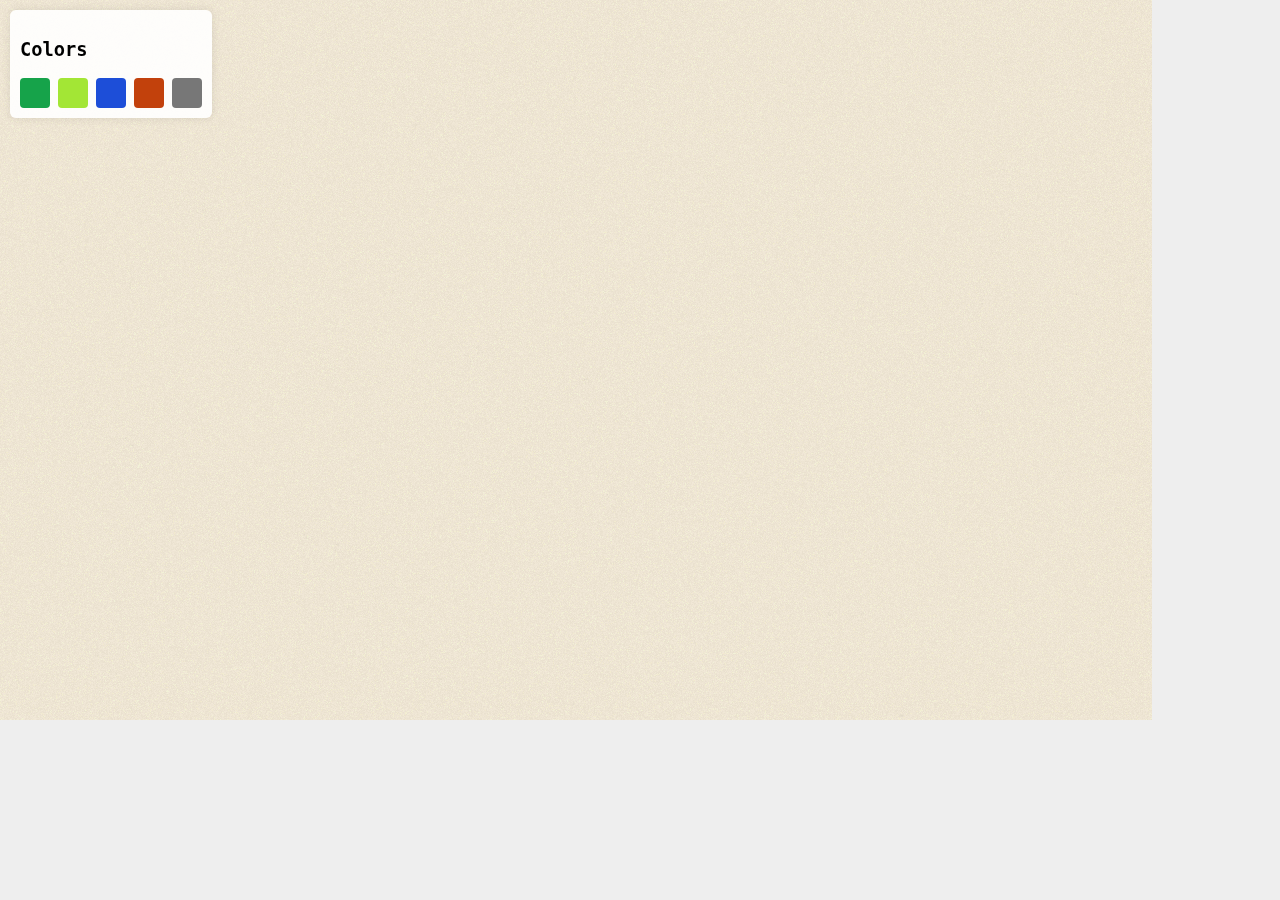
<file: wc.html>
<!DOCTYPE html>
<html lang="en">
<head>
  <meta charset="UTF-8" />
  <meta name="viewport" content="width=device-width, initial-scale=1.0" />
  <title>Watercolor Map Overlay - Vanilla JS</title>
  <style>
    body {
      margin: 0;
      overflow: hidden;
      background: #eee;
      font-family: 'Consolas', monospace;
    }
    canvas {
      display: block;
      background: #f0f0f0;
    }
    .controls {
      position: absolute;
      top: 10px;
      left: 10px;
      padding: 10px;
      background: rgba(255,255,255,0.9);
      border-radius: 6px;
      box-shadow: 0 0 10px rgba(0,0,0,0.1);
    }
    .palette {
      display: flex;
      gap: 8px;
      margin-top: 10px;
    }
    .color-swatch {
      width: 30px;
      height: 30px;
      border-radius: 4px;
      cursor: pointer;
      transition: transform 0.1s ease;
    }
    .color-swatch:hover {
      transform: scale(1.1);
    }
    .color-swatch.active {
      border: 2px solid #000;
      transform: scale(1.1);
    }
  </style>
</head>
<body>

  <div class="controls">
    <h3>Colors</h3>
    <div class="palette" id="palette"></div>
  </div>

  <canvas id="canvas"></canvas>

  <script>
    const canvas = document.getElementById('canvas');
    const ctx = canvas.getContext('2d');
    const paletteEl = document.getElementById('palette');

    // Set canvas size
    function resizeCanvas() {
      canvas.width = window.innerWidth * 0.9;
      canvas.height = window.innerHeight * 0.8;
    }
    resizeCanvas();
    window.addEventListener('resize', resizeCanvas);

    // Fantasy theme colors (from fantasy.json)
    const FANTASY_COLORS = [
      { name: "Forest", hex: "#16A34A" },
      { name: "Meadow", hex: "#A3E635" },
      { name: "Water", hex: "#1D4ED8" },
      { name: "Barrens", hex: "#C2410C" },
      { name: "Spire", hex: "#777" }
    ];

    // Initialize color palette
    FANTASY_COLORS.forEach(color => {
      const swatch = document.createElement('div');
      swatch.className = 'color-swatch';
      swatch.style.backgroundColor = color.hex;
      swatch.dataset.hex = color.hex;
      swatch.title = color.name;
      swatch.addEventListener('click', () => {
        selectedColor = color.hex;
        swatch.classList.add('active');
        document.querySelectorAll('.color-swatch').forEach(el => {
          if (el !== swatch) el.classList.remove('active');
        });
      });
      paletteEl.appendChild(swatch);
    });

    let selectedColor = FANTASY_COLORS[0].hex;

    // Draw parchment texture (base layer)
    function drawParchmentTexture() {
      const w = canvas.width;
      const h = canvas.height;
      const imageData = ctx.createImageData(w, h);
      for (let i = 0; i < imageData.data.length; i += 4) {
        const value = 245 + Math.random() * 10;
        const tint = Math.random() > 0.9 ? 10 : 0;
        imageData.data[i] = value + tint; // R
        imageData.data[i + 1] = value - 10 + tint; // G
        imageData.data[i + 2] = value - 30; // B
        imageData.data[i + 3] = 255; // A
      }
      ctx.putImageData(imageData, 0, 0);

      // Lighten base with screen blend
      ctx.globalCompositeOperation = "screen";
      ctx.fillStyle = "rgba(255, 255, 220, 0.1)";
      ctx.fillRect(0, 0, w, h);
      ctx.globalCompositeOperation = "source-over"; // Reset
    }

    // Draw grain (paper texture)
    function drawGrain(cx, cy, size, color, alpha) {
      ctx.save();
      ctx.globalAlpha = alpha;
      ctx.fillStyle = color;
      for (let i = 0; i < 6; i++) {
        const rx = cx - size / 2 + Math.random() * size;
        const ry = cy - size / 2 + Math.random() * size;
        ctx.fillRect(rx, ry, 1, 1);
      }
      ctx.restore();
    }

    // Draw fluffy blob (soft, blurred-like effect)
    function drawFluffyBlob(x, y, rgb, size = 40) {
      ctx.save();
      const angle = Math.random() * Math.PI * 2;
      ctx.translate(x, y);
      ctx.rotate(angle);

      const numLayers = 8;
      const maxRadius = size * 1.2;

      for (let i = 0; i < numLayers; i++) {
        const r = maxRadius * (i / numLayers);
        const opacity = 0.15 - (i * 0.015); // Fade out
        const jitterX = Math.random() * 15 - 7.5;
        const jitterY = Math.random() * 15 - 7.5;

        const some_num = 10
        ctx.fillStyle = `rgba(${rgb.r + noise(-some_num,some_num)}, ${rgb.g + noise(-some_num,some_num)}, ${rgb.b + noise(-some_num,some_num)}, ${opacity})`;

        ctx.beginPath();
        ctx.arc(jitterX, jitterY, r, 0, Math.PI * 2);
        ctx.fill();
      }

      ctx.restore();
    }

    // Helper: random with range
    function noise(min, max) {
      return Math.random() * (max - min) + min;
    }

    // Convert hex to RGB
    function hexToRgb(hex) {
      const r = parseInt(hex.slice(1, 3), 16);
      const g = parseInt(hex.slice(3, 5), 16);
      const b = parseInt(hex.slice(5, 7), 16);
      return { r, g, b };
    }

    // Mouse interaction
    let isDrawing = false;
    let lastX, lastY;

    canvas.addEventListener('mousedown', startDrawing);
    canvas.addEventListener('mousemove', draw);
    canvas.addEventListener('mouseup', stopDrawing);
    canvas.addEventListener('mouseleave', stopDrawing);

    function startDrawing(e) {
      isDrawing = true;
      [lastX, lastY] = [e.offsetX, e.offsetY];
    }

    function draw(e) {
      if (!isDrawing) return;

      const x = e.offsetX;
      const y = e.offsetY;

      // Only draw every 100ms
      if (Date.now() - lastDrawTime < 50) return;
      lastDrawTime = Date.now();

      const rgb = hexToRgb(selectedColor);
      drawFluffyBlob(x, y, rgb, 25);
    }

    function stopDrawing() {
      isDrawing = false;
    }

    // Initial setup
    let lastDrawTime = 0;

    // Draw parchment background once
    drawParchmentTexture();

    // Add grain texture (optional)
    for (let i = 0; i < 100; i++) {
      const x = Math.random() * canvas.width;
      const y = Math.random() * canvas.height;
      drawGrain(x, y, 10, '#333', 0.05);
    }

    // Optional: Add subtle vignette
    ctx.save();
    ctx.fillStyle = 'rgba(0,0,0,0.05)';
    ctx.beginPath();
    ctx.arc(canvas.width / 2, canvas.height / 2, canvas.width * 0.8, 0, Math.PI * 2);
    ctx.fill();
    ctx.restore();
  </script>

</body>
</html>
</file>
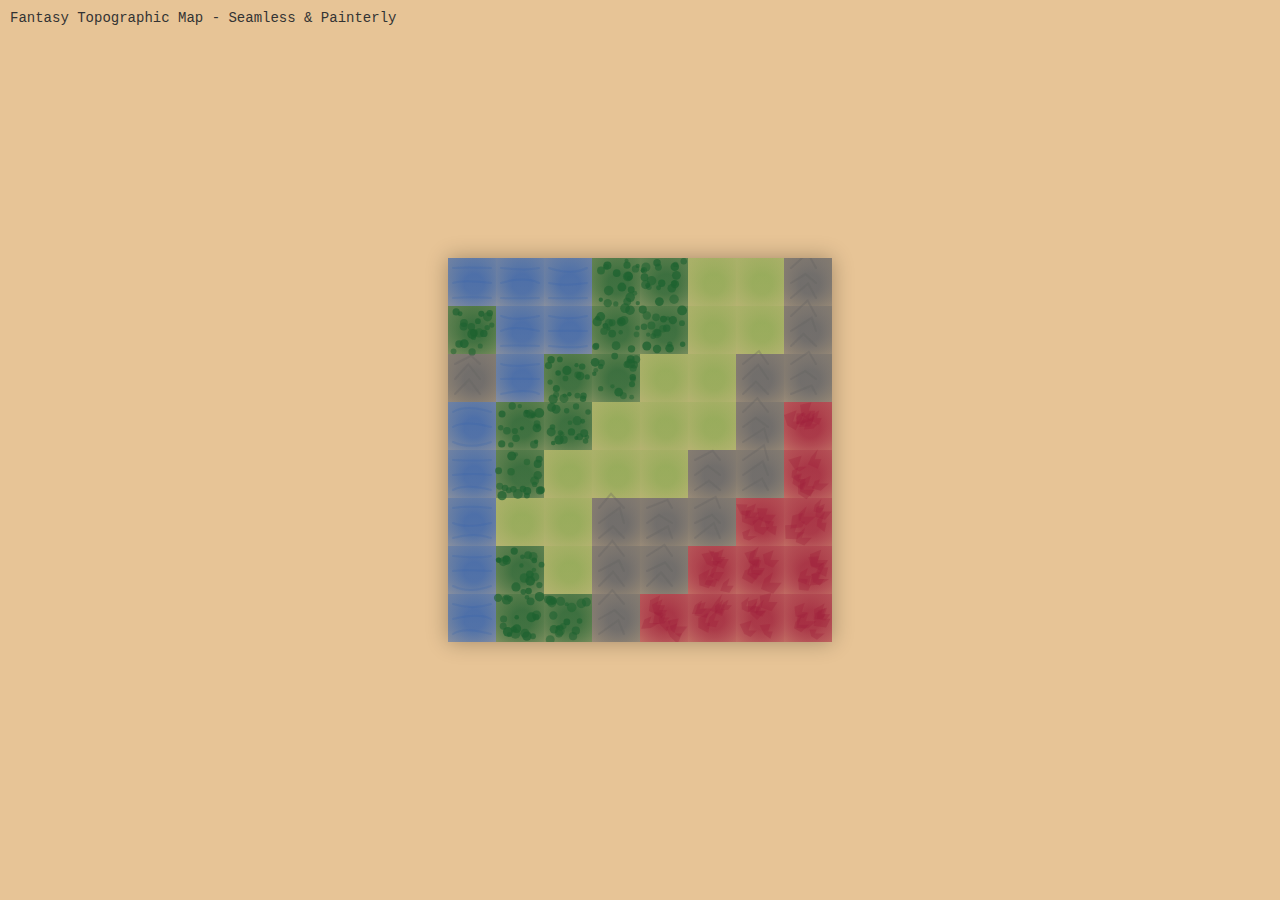
<file: wc2.html>
<!DOCTYPE html>
<html lang="en">
    <head>
        <meta charset="UTF-8" />
        <meta name="viewport" content="width=device-width, initial-scale=1.0" />
        <title>Fantasy Topographic Map</title>
        <style>
            body {
                margin: 0;
                background-color: #e7c496; /* Parchment background */
                display: flex;
                justify-content: center;
                align-items: center;
                height: 100vh;
                font-family: "Courier New", monospace;
            }
            canvas {
                border: none;
                box-shadow: 0 0 20px rgba(0, 0, 0, 0.3);
            }
            .info {
                position: absolute;
                top: 10px;
                left: 10px;
                color: #333;
                font-size: 14px;
            }
        </style>
    </head>
    <body>
        <div class="info">Fantasy Topographic Map - Seamless & Painterly</div>
        <canvas id="mapCanvas" width="384" height="384"></canvas>

        <script>
            const canvas = document.getElementById("mapCanvas");
            const ctx = canvas.getContext("2d");
            const tilesize = 48;
            const tilesize_exp = 2;

            // Biome colors (adjusted for warmth)
            const biomeColors = {
                water: { r: 50, g: 100, b: 180, alpha: 0.7 },
                plains: { r: 130, g: 170, b: 80, alpha: 0.6 },
                forest: { r: 30, g: 100, b: 50, alpha: 0.7 },
                mountain: { r: 110, g: 110, b: 110, alpha: 0.9 },
                cursed: { r: 160, g: 30, b: 60, alpha: 0.7 },
            };

            // Map data (8x8) from your image
            const map = [
                ["water", "forest", "mountain", "water", "water", "water", "water", "water"],
                ["water", "water", "water", "forest", "forest", "plains", "forest", "forest"],
                ["water", "water", "forest", "forest", "plains", "plains", "plains", "forest"],
                ["forest", "forest", "forest", "plains", "plains", "mountain", "mountain", "mountain"],
                ["forest", "forest", "plains", "plains", "plains", "mountain", "mountain", "cursed"],
                ["plains", "plains", "plains", "plains", "mountain", "mountain", "cursed", "cursed"],
                ["plains", "plains", "mountain", "mountain", "mountain", "cursed", "cursed", "cursed"],
                ["mountain", "mountain", "mountain", "cursed", "cursed", "cursed", "cursed", "cursed"],
            ];

            // Noise function
            function noise(min, max) {
                return Math.random() * (max - min) + min;
            }

            // Draw soft tile with radial gradient (no borders)
            function drawSoftTile(x, y, color) {
                const size = tilesize;
                const margin = 0; // No margin — full tile coverage

                const grad = ctx.createRadialGradient(x + (tilesize / 2 + tilesize_exp), y + (tilesize / 2 + tilesize_exp), 10, x + (tilesize / 2 + tilesize_exp), y + (tilesize / 2 + tilesize_exp), tilesize);
                grad.addColorStop(0, `rgba(${color.r}, ${color.g}, ${color.b}, ${color.alpha})`);
                grad.addColorStop(1, `rgba(${color.r}, ${color.g}, ${color.b}, 0)`);

                ctx.fillStyle = grad;
                ctx.fillRect(x, y, size, size);
            }

            // Draw blend stroke between two biomes (soft transition)
            function drawBlendStroke(x1, y1, x2, y2, colorA, colorB) {
                const dx = x2 - x1;
                const dy = y2 - y1;
                const len = Math.sqrt(dx * dx + dy * dy);
                const width = 25 + noise(0, 15);

                const grad = ctx.createLinearGradient(x1, y1, x2, y2);
                grad.addColorStop(0, `rgba(${colorA.r}, ${colorA.g}, ${colorA.b}, 0.3)`);
                grad.addColorStop(1, `rgba(${colorB.r}, ${colorB.g}, ${colorB.b}, 0.3)`);

                ctx.strokeStyle = grad;
                ctx.lineWidth = width;
                ctx.lineCap = "round";
                ctx.beginPath();
                ctx.moveTo(x1, y1);
                ctx.lineTo(x2, y2);
                ctx.stroke();
            }

            // Add subtle elevation shading (darkening at bottom of tiles)
            function addElevationShading(x, y, color) {
                const size = tilesize;
                const grad = ctx.createLinearGradient(x, y, x, y + size);
                grad.addColorStop(0, `rgba(${color.r}, ${color.g}, ${color.b}, ${color.alpha * 0.8})`);
                grad.addColorStop(1, `rgba(${color.r}, ${color.g}, ${color.b}, ${color.alpha * 0.5})`);

                ctx.fillStyle = grad;
                ctx.fillRect(x, y, size, size);
            }

            // Add biome-specific art (painterly details)
            function addBiomeArt(x, y, biome) {
                const cx = x + tilesize / 2;
                const cy = y + tilesize / 2;

                if (biome === "water") {
                    // Gentle wavy lines with more varied curves
                    for (let i = 0; i < 3; i++) {
                        const dy = 10 + i * 15;
                        ctx.strokeStyle = `rgba(50, 100, 180, 0.2)`;
                        ctx.lineWidth = 2;
                        ctx.beginPath();
                        ctx.moveTo(x + 5, y + dy);

                        // More natural curve variation
                        const amp = Math.random() * 16 - 8; // -4 to +4 for subtle wave variation
                        const offset = Math.random() * 20 - 10; // Slight control point shift
                        ctx.quadraticCurveTo(cx + offset, y + dy + amp, x + 43, y + dy);
                        ctx.stroke();
                    }
                } else if (biome === "forest") {
                    // Fluffy tree-like dots
                    for (let i = 0; i < 21; i++) {
                        const nx = cx + noise(-22, 22); // Tighter cluster
                        const ny = cy + noise(-22, 22);
                        const size = 2 + noise(0, 3); // Slightly larger and more varied
                        ctx.fillStyle = `rgba(30, 100, 50, ${0.5 + noise(0, 0.3)})`; // Softer, variable opacity
                        ctx.beginPath();
                        ctx.arc(nx, ny, size, 0, Math.PI * 2);
                        ctx.fill();
                    }
                } else if (biome === "mountain") {
                    /// Mountain-like inverted V's
                    for (let i = 0; i < 3; i++) {
                        const dy = 10 + i * 15;
                        ctx.strokeStyle = `rgba(100, 100, 100, 0.3)`; // Matching gray
                        ctx.lineWidth = 2;
                        ctx.beginPath();
                        ctx.moveTo(x + 7, y + dy);

                        // Create a center dip (inverted V peak)
                        const midX = cx;
                        const depth = 8 + Math.random() * 8; // Vary depth for uneven peaks
                        const offset = Math.random() * 10 - 5; // Wobble the center point

                        ctx.lineTo(midX + offset, y + dy - depth); // Sharp dip down (inverted peak)
                        ctx.lineTo(x + 32, y + dy); // Back up to end
                        ctx.stroke();
                    }
                } else if (biome === "cursed") {
                    // Spiky red marks
                    for (let i = 0; i < 7; i++) {
                        const rx = cx + noise(-16, 16);
                        const ry = cy + noise(-16, 16);
                        ctx.fillStyle = `rgba(160, 30, 60, 0.3)`;
                        ctx.beginPath();
                        ctx.moveTo(rx, ry);
                        // Make a jagged triangle spike
                        for (let j = 0; j < 5; j++) {
                            const angle = (Math.PI * 2 * j) / 5;
                            const len = 4 + noise(0, 8); // Highly irregular radius → spiky
                            const x = rx + Math.cos(angle) * len;
                            const y = ry + Math.sin(angle) * len;
                            ctx.lineTo(x, y);
                        }
                        ctx.closePath();
                        ctx.fill();
                    }
                }
            }

            // Generate parchment texture (procedural)
            function generateTexture() {
                const texCanvas = document.createElement("canvas");
                texCanvas.width = 512;
                texCanvas.height = 512;
                const texCtx = texCanvas.getContext("2d");

                // Base parchment color
                texCtx.fillStyle = "#e7c496";
                texCtx.fillRect(0, 0, 512, 512);

                // Add grain
                for (let i = 0; i < 1000; i++) {
                    const x = Math.floor(Math.random() * 512);
                    const y = Math.floor(Math.random() * 512);
                    const r = Math.random() * 1.5 + 0.5;
                    texCtx.fillStyle = `rgba(200, 180, 150, ${Math.random() * 0.1})`;
                    texCtx.beginPath();
                    texCtx.arc(x, y, r, 0, Math.PI * 2);
                    texCtx.fill();
                }

                // Add paper fibers
                for (let i = 0; i < 50; i++) {
                    const x1 = Math.random() * 512;
                    const y1 = Math.random() * 512;
                    const x2 = x1 + Math.random() * 200;
                    const y2 = y1 + Math.random() * 200;
                    texCtx.strokeStyle = `rgba(200, 180, 150, 0.1)`;
                    texCtx.lineWidth = 0.5;
                    texCtx.beginPath();
                    texCtx.moveTo(x1, y1);
                    texCtx.lineTo(x2, y2);
                    texCtx.stroke();
                }

                return texCanvas;
            }

            // Main render function
            function renderMap() {
                // Clear canvas
                ctx.clearRect(0, 0, canvas.width, canvas.height);

                // Set parchment background
                ctx.fillStyle = "#e7c496";
                ctx.fillRect(0, 0, canvas.width, canvas.height);

                // Step 1: Draw soft tiles (full coverage)
                for (let i = 0; i < 8; i++) {
                    for (let j = 0; j < 8; j++) {
                        const x = i * tilesize;
                        const y = j * tilesize;
                        const biome = map[i][j];
                        drawSoftTile(x, y, biomeColors[biome]);
                    }
                }

                // Step 2: Draw blends between adjacent biomes
                for (let i = 0; i < 8; i++) {
                    for (let j = 0; j < 8; j++) {
                        const current = map[i][j];
                        const x = i * tilesize;
                        const y = j * tilesize;

                        // Right neighbor
                        if (j < 7 && map[i][j + 1] !== current) {
                            drawBlendStroke(x + 48, y + tilesize / 2, x + 48, y + tilesize / 2, biomeColors[current], biomeColors[map[i][j + 1]]);
                        }

                        // Down neighbor
                        if (i < 7 && map[i + 1][j] !== current) {
                            drawBlendStroke(x + tilesize / 2, y + 48, x + tilesize / 2, y + 48, biomeColors[current], biomeColors[map[i + 1][j]]);
                        }
                    }
                }

                // Step 3: Add elevation shading (optional, for depth)
                for (let i = 0; i < 8; i++) {
                    for (let j = 0; j < 8; j++) {
                        const x = i * tilesize;
                        const y = j * tilesize;
                        const biome = map[i][j];
                        addElevationShading(x, y, biomeColors[biome]);
                    }
                }

                // Step 4: Add painterly details
                for (let i = 0; i < 8; i++) {
                    for (let j = 0; j < 8; j++) {
                        const x = i * tilesize;
                        const y = j * tilesize;
                        const biome = map[i][j];
                        addBiomeArt(x, y, biome);
                    }
                }

                // Step 5: Add parchment texture overlay
                const texture = generateTexture();
                ctx.globalAlpha = 0.1;
                ctx.globalCompositeOperation = "multiply";
                ctx.drawImage(texture, 0, 0, 384, 384);
                ctx.globalCompositeOperation = "source-over";
                ctx.globalAlpha = 1.0;
            }

            // Render the map
            renderMap();
        </script>
    </body>
</html>
</file>
